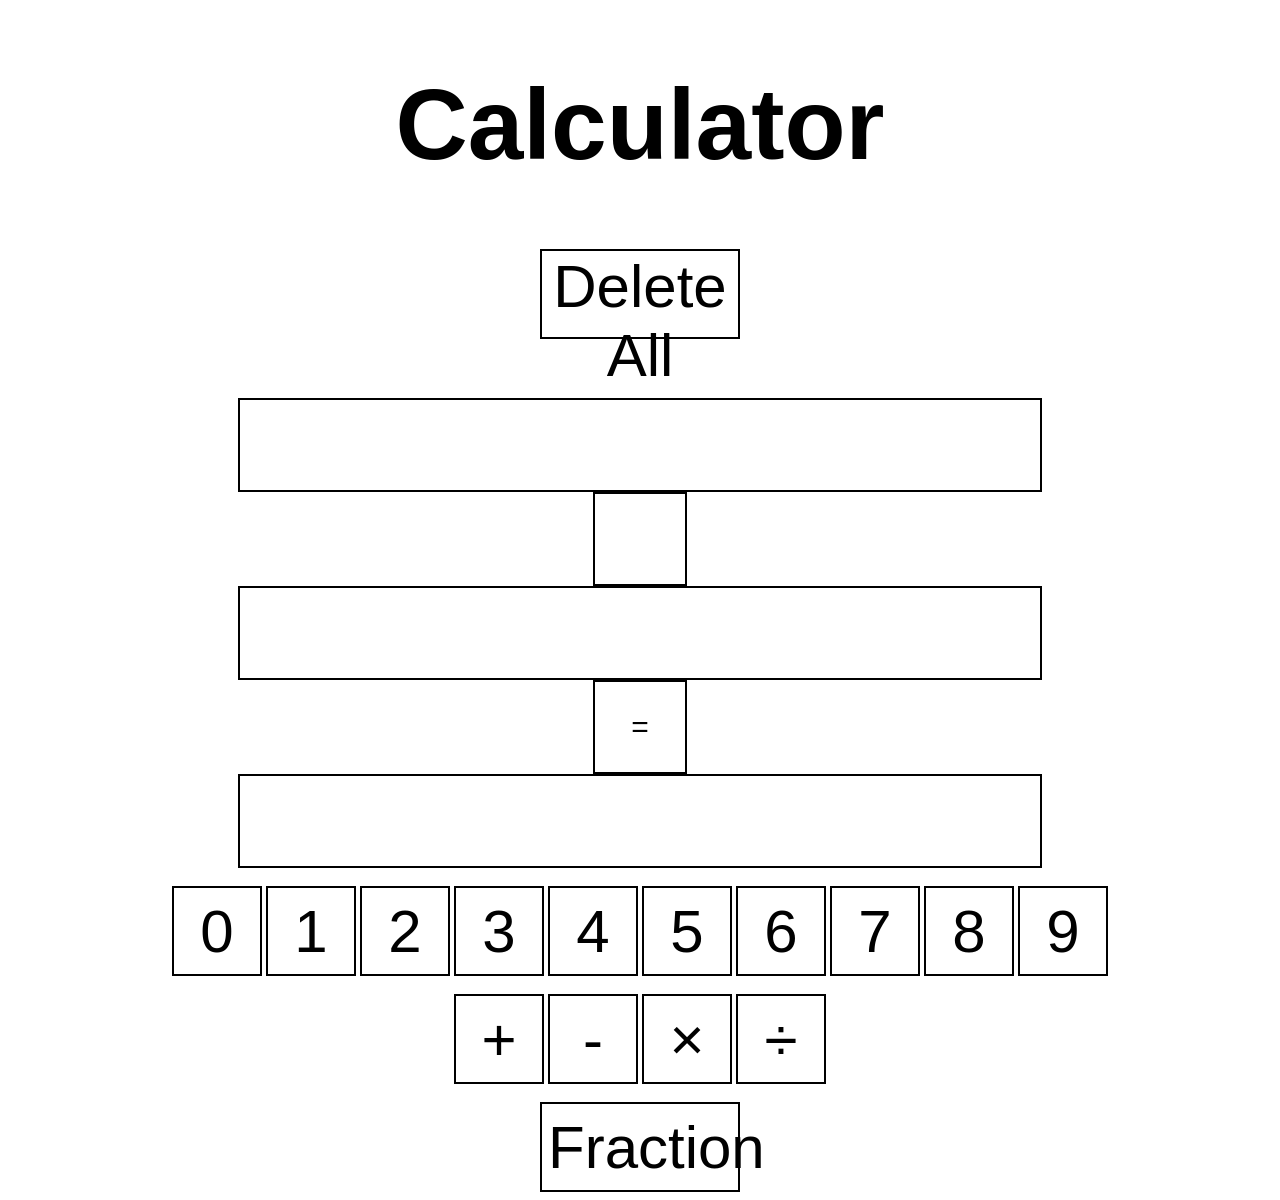
<file: index.html>
<!DOCTYPE html>
<html>
    <head>
        <meta charset="utf-8">
        <title>Calculator</title>
        <link rel="stylesheet" href="style.css">
    </head>
    <body>
        <h1>Calculator</h1>
        <button style="width: 200px;" onclick="deleteAll()">Delete All</button>
        <br><br>

        <label id="first" style="width: 800px;"></label>
        <label id="operation" style="width: 90px;"></label>
        <label id="next" style="width: 800px;"></label>
        <label style="width: 90px;" onclick="calculate()">=</label>
        <label id="answer" style="width: 800px;"></label>
        <br>

        <button onclick="typeDigit('0')">0</button>
        <button onclick="typeDigit('1')">1</button>
        <button onclick="typeDigit('2')">2</button>
        <button onclick="typeDigit('3')">3</button>
        <button onclick="typeDigit('4')">4</button>
        <button onclick="typeDigit('5')">5</button>
        <button onclick="typeDigit('6')">6</button>
        <button onclick="typeDigit('7')">7</button>
        <button onclick="typeDigit('8')">8</button>
        <button onclick="typeDigit('9')">9</button>
        <br><br>

        <button onclick="typeOperation('+')">+</button>
        <button onclick="typeOperation('-')">-</button>
        <button onclick="typeOperation('×')">×</button>
        <button onclick="typeOperation('÷')">÷</button>
        <br><br>

        <button style="width: 200px;" onclick="location.href='fraction.html';">Fraction</button>
        <script src="main.js"></script>
    </body>
</html>
</file>
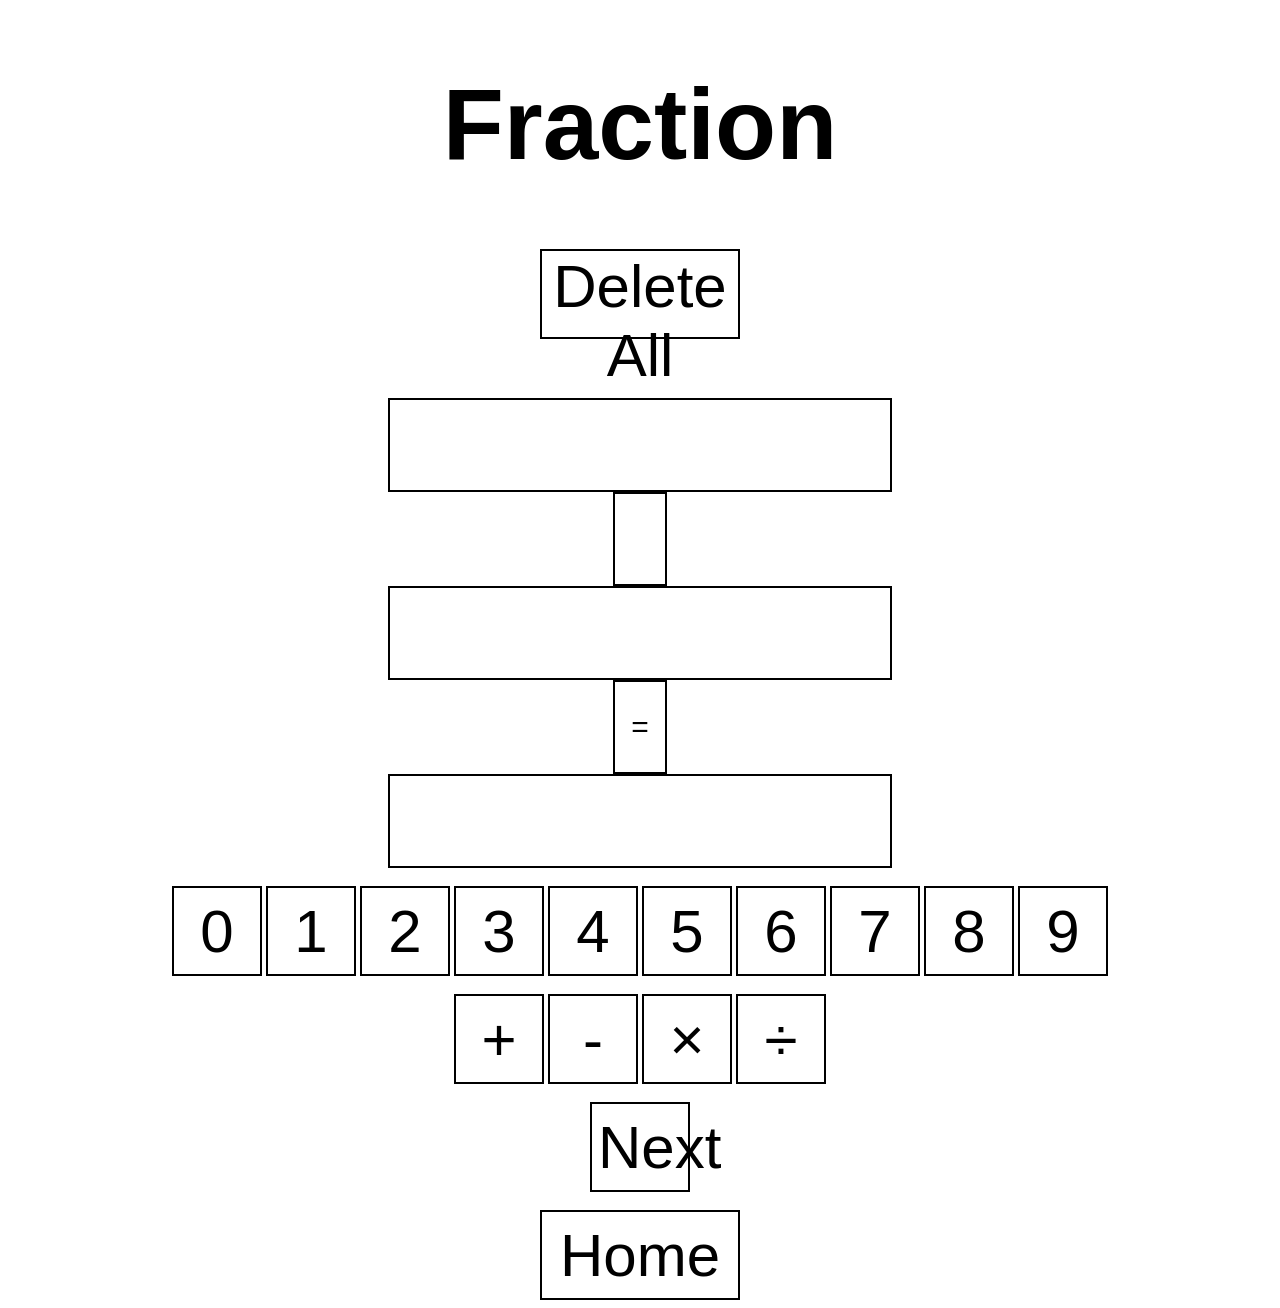
<file: fraction.html>
<!DOCTYPE html>
<html>
    <head>
        <meta charset="utf-8">
        <title>Fraction</title>
        <link rel="stylesheet" href="style.css">
    </head>
    <body>
        <h1>Fraction</h1>
        <button style="width: 200px;" onclick="deleteAll()">Delete All</button>
        <br><br>

        <label id="first" style="width: 500px;"></label>
        <label id="operation" style="width: 50px;"></label>
        <label id="next" style="width: 500px;"></label>
        <label style="width: 50px;" onclick="calculate()">=</label>
        <label id="answer" style="width: 500px;"></label>
        <br>

        <button onclick="typeDigit('0')">0</button>
        <button onclick="typeDigit('1')">1</button>
        <button onclick="typeDigit('2')">2</button>
        <button onclick="typeDigit('3')">3</button>
        <button onclick="typeDigit('4')">4</button>
        <button onclick="typeDigit('5')">5</button>
        <button onclick="typeDigit('6')">6</button>
        <button onclick="typeDigit('7')">7</button>
        <button onclick="typeDigit('8')">8</button>
        <button onclick="typeDigit('9')">9</button>
        <br><br>

        <button onclick="typeOperation('+')">+</button>
        <button onclick="typeOperation('-')">-</button>
        <button onclick="typeOperation('×')">×</button>
        <button onclick="typeOperation('÷')">÷</button>
        <br><br>

        <button id="nextPlace" style="width: 100px;" onclick="goNext()">Next</button>
        <br><br>
        <button style="width: 200px;" onclick="location.href='index.html';">Home</button>
        <script type="module" src="fraction.js"></script>
    </body>
</html>
</file>
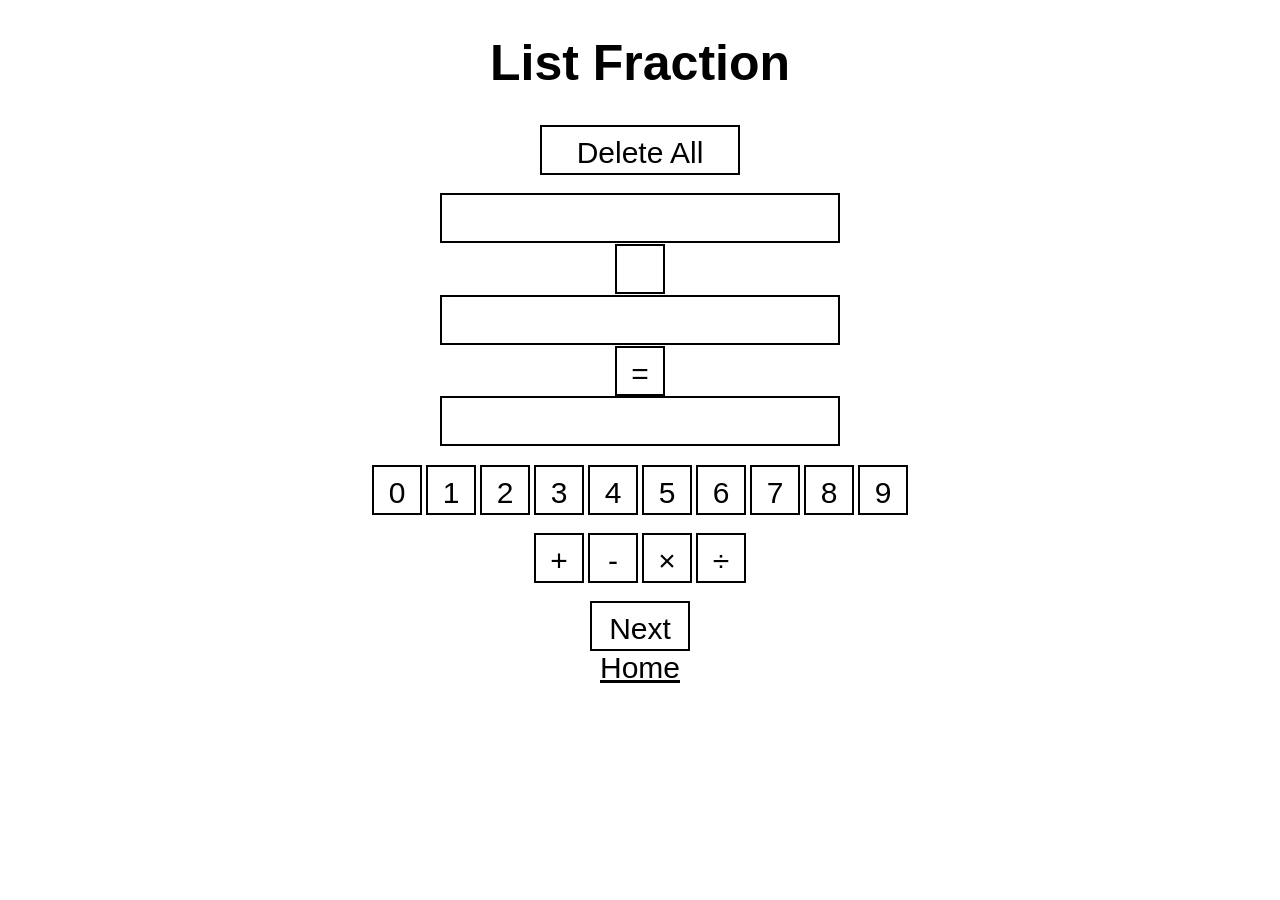
<file: listFraction.html>
<!DOCTYPE html>
<html>
    <head>
        <meta charset="utf-8"/>
        <title>List Fraction</title>
        <link rel="stylesheet" href="listFraction.css">
        <script src="listFraction.js"></script>
        <link rel="icon" type="image/png" href="favicon.png">
    </head>
    <body>
        <h1>List Fraction</h1>
        <button style="width: 200px;" onclick="deleteAll()">Delete All</button>
        <br><br>
        <button id="first" style="width: 400px;"></button>
        <br>
        <button id="operation" style="width: 50px;"></button>
        <br>
        <button id="next" style="width: 400px;"></button>
        <br>
        <button style="width: 50px;" onclick="calculate()">=</button>
        <br>
        <button id="answer" style="width: 400px;"></button>
        <br><br>

        <div>
            <button onclick="typeDigit('0')">0</button>
            <button onclick="typeDigit('1')">1</button>
            <button onclick="typeDigit('2')">2</button>
            <button onclick="typeDigit('3')">3</button>
            <button onclick="typeDigit('4')">4</button>
            <button onclick="typeDigit('5')">5</button>
            <button onclick="typeDigit('6')">6</button>
            <button onclick="typeDigit('7')">7</button>
            <button onclick="typeDigit('8')">8</button>
            <button onclick="typeDigit('9')">9</button>
            <br><br>
            <button onclick="typeOperation('+')">+</button>
            <button onclick="typeOperation('-')">-</button>
            <button onclick="typeOperation('×')">×</button>
            <button onclick="typeOperation('÷')">÷</button>
        </div>
        <br>
        <button id="goNext" style="width: 100px;" onclick="termAfter()">Next</button>
        <br>

        <a href="index.html">Home</a>
    </body>
</html>
</file>
<file: style.css>
body{
    background-color: white;
    text-align: center;
}
h1{
    color: black;
    text-align: center; font-size: 100px; font-family: Arial, Helvetica, sans-serif;
}
label{
    height: 90px;
    background-color: white; color: black;
    text-align: center; font-size: 30px; font-family: Arial, Helvetica, sans-serif;
    border: 2px solid black; border-radius: 0px;

    display: block;
    margin: auto;
    line-height: 90px;
}
button{
    width: 90px; height: 90px;
    background-color: white; color: black;
    text-align: center; font-size: 60px; font-family: Arial, Helvetica, sans-serif;
    border: 2px solid black; border-radius: 0px;
}
</file>
<file: listFraction.css>
body{
    background-color: #ffffff;
    text-align: center;
}
h1{
    color: #000000;
    font-size: 50px;
    font-family: 'Arial';
}
button{
    height: 50px;
    text-align: center;
    background-color: #ffffff;
    color: #000000;
    font-size: 30px;
    font-family: 'Arial';
    border: 2px solid #000000;
    border-radius: 0px;
    line-height: 50px;
}
span{
    text-decoration: overline;
}
div button{
    width: 50px;
}
a{
    font-size: 30px;
    font-family: 'Arial';
    color: black;
}
</file>
